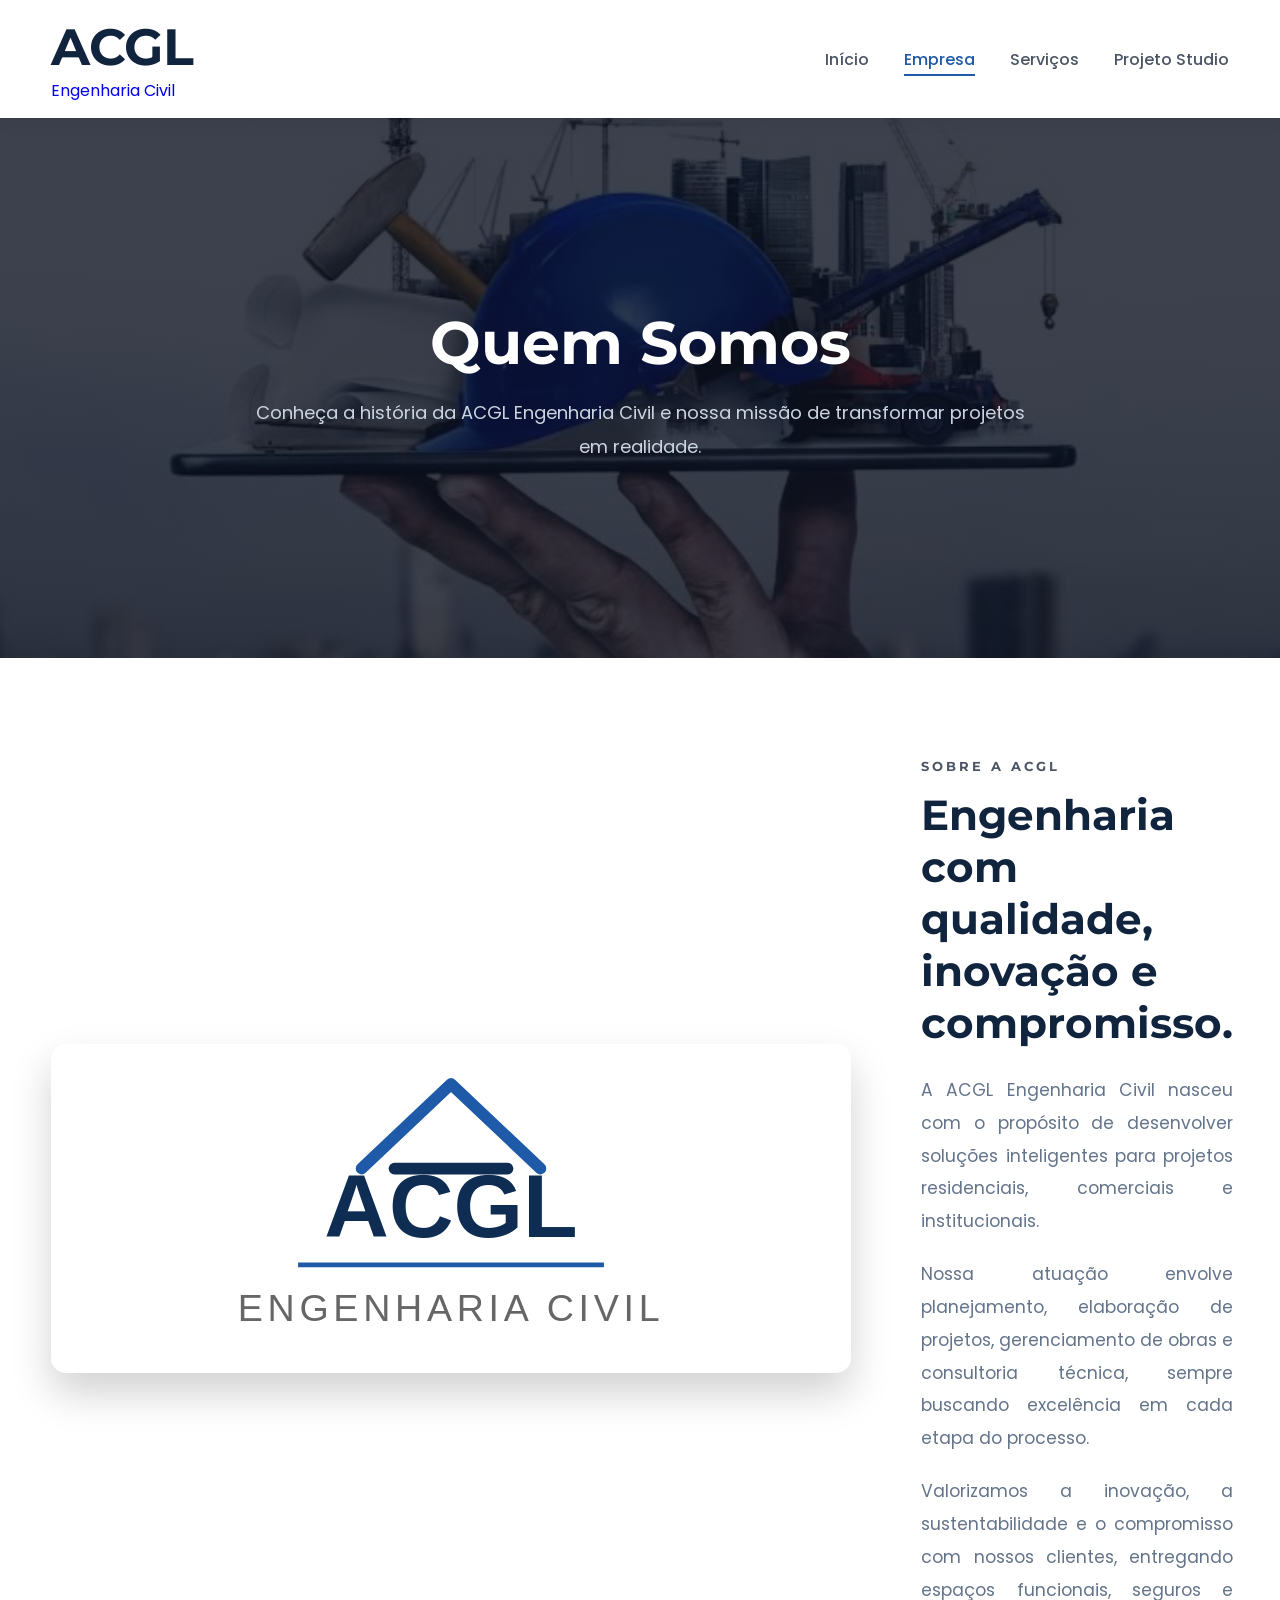
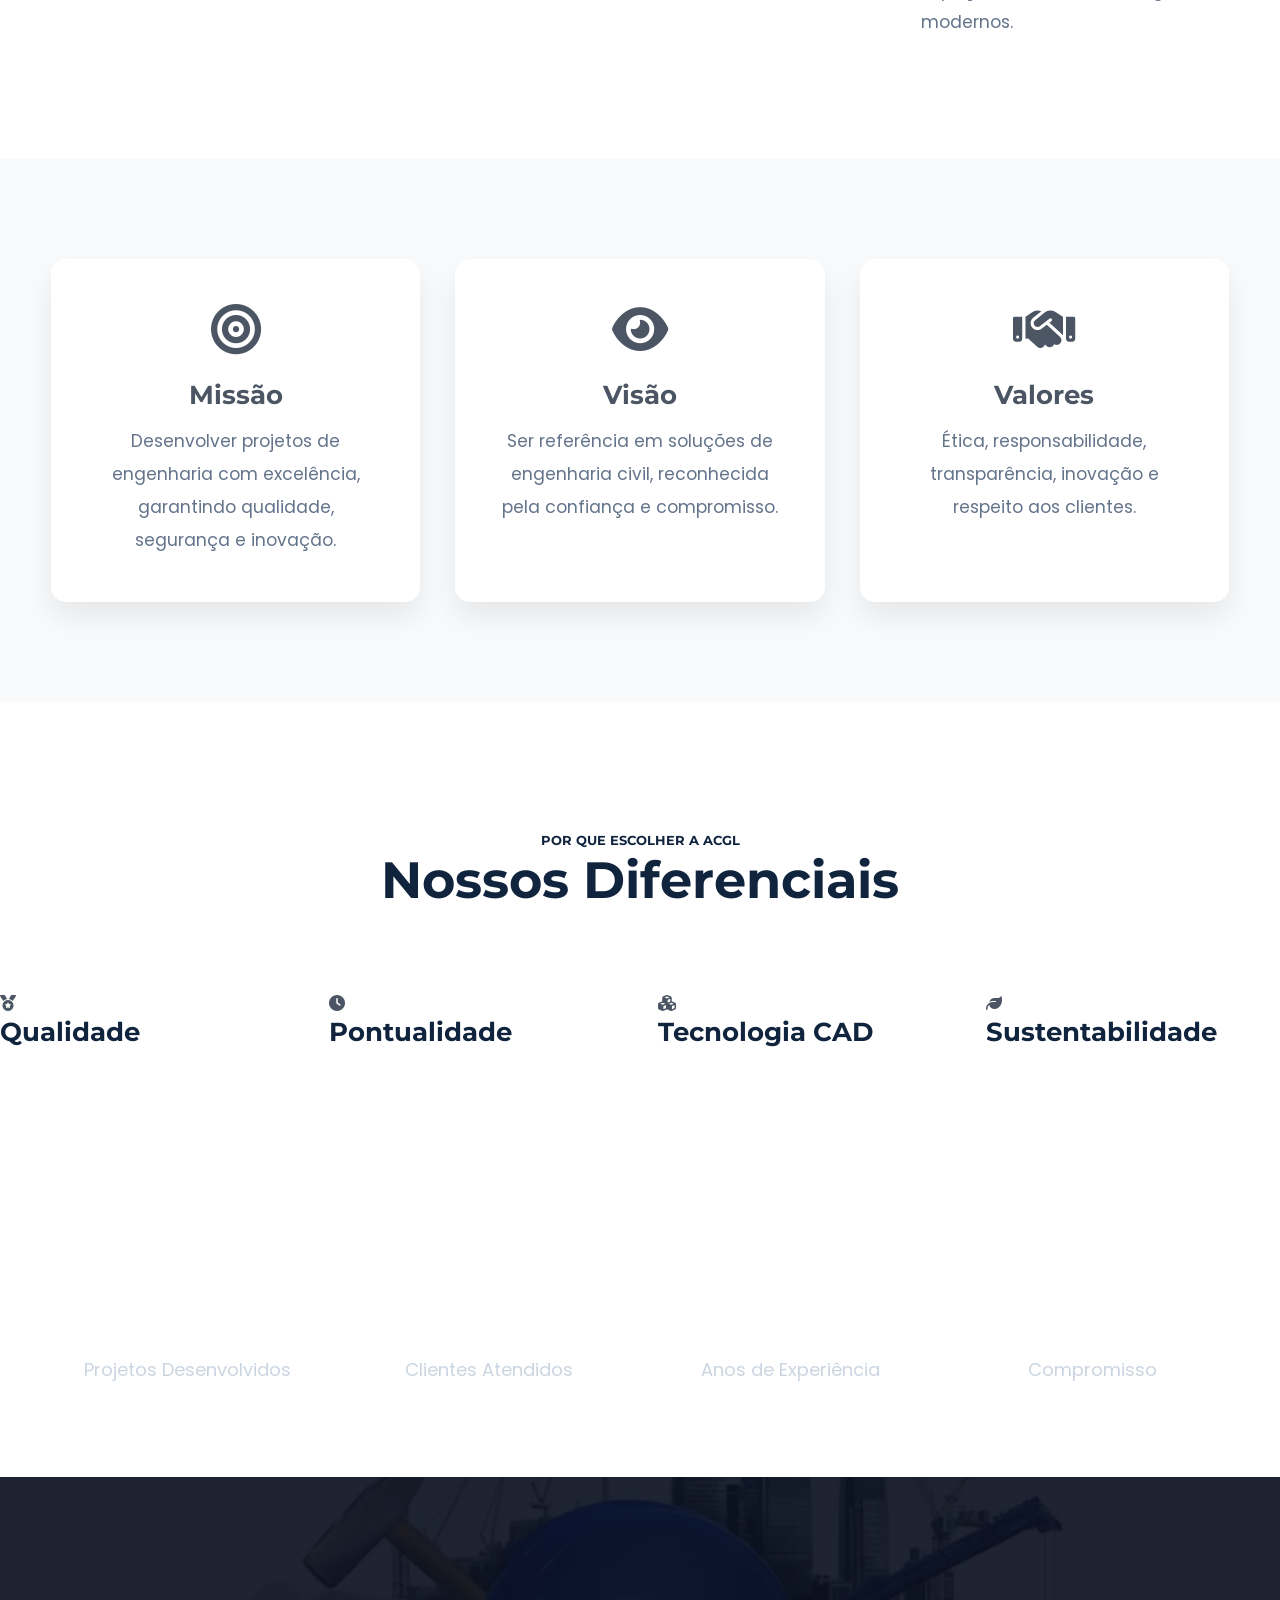
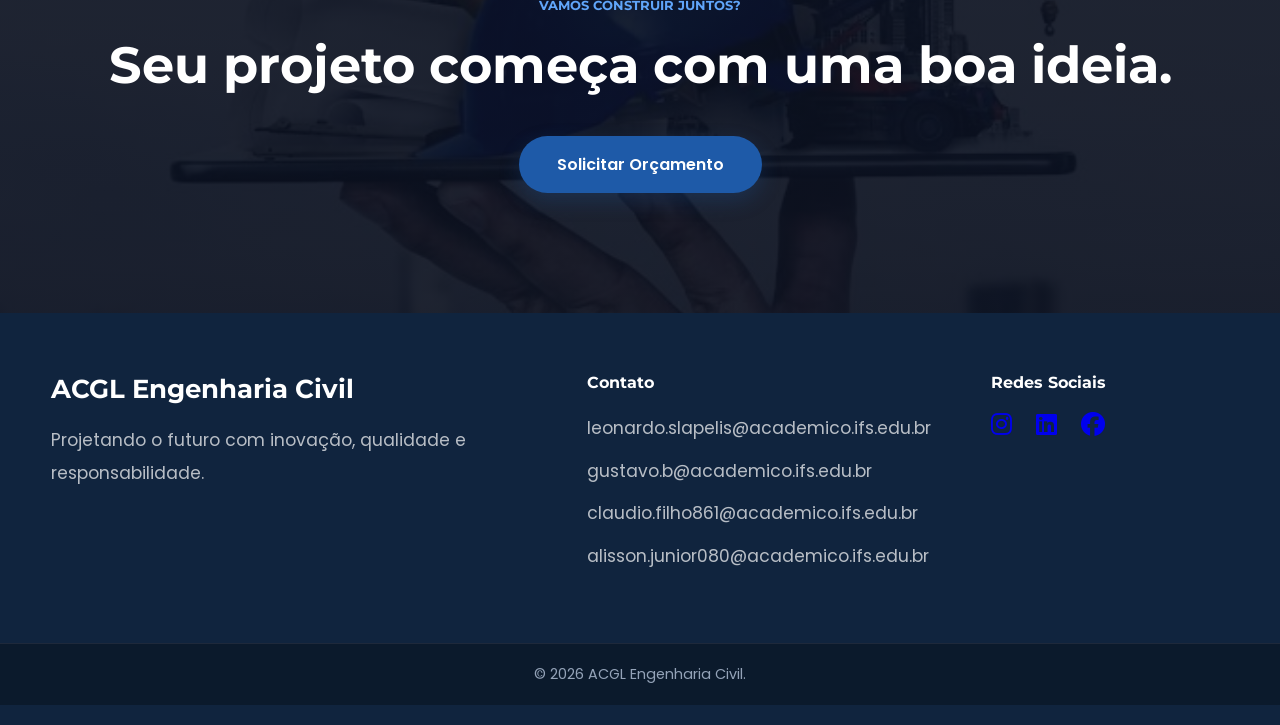
<file: paginas/empresa.html>
<!DOCTYPE html>
<html lang="pt-br">

<head>

    <meta charset="UTF-8">
    <meta name="viewport" content="width=device-width, initial-scale=1.0">

    <title>ACGL Engenharia Civil | Empresa</title>

    <link rel="stylesheet" href="../css/styleempresa.css">
    <link rel="stylesheet" href="../css/style.css">

    <!-- Google Fonts -->
    <link rel="preconnect" href="https://fonts.googleapis.com">
    <link rel="preconnect" href="https://fonts.gstatic.com" crossorigin>

    <link href="https://fonts.googleapis.com/css2?family=Montserrat:wght@400;600;700;800&family=Poppins:wght@300;400;500;600&display=swap" rel="stylesheet">

    <!-- Font Awesome -->
    <link rel="stylesheet"
        href="https://cdnjs.cloudflare.com/ajax/libs/font-awesome/6.6.0/css/all.min.css">

</head>

<body>

    <!-- ================= HEADER ================= -->

    <header>

        <div class="container">

            <div class="logo">

                <a href="../index.html">

                    <h2>ACGL</h2>
                    <span>Engenharia Civil</span>

                </a>

            </div>

            <nav>

                <ul>

                    <li><a href="../index.html">Início</a></li>
                    <li><a href="empresa.html" class="active">Empresa</a></li>
                    <li><a href="servico.html">Serviços</a></li>
                    <li><a href="paginastudio.html"> Projeto Studio </a></li>
        

                </ul>

            </nav>

        </div>

    </header>

    <!-- ================= HERO ================= -->

    <section class="hero-page">

        <div class="overlay"></div>

        <div class="hero-content">

            <h1>Quem Somos</h1>

            <p>

                Conheça a história da ACGL Engenharia Civil
                e nossa missão de transformar projetos em realidade.

            </p>

        </div>

    </section>

    <!-- ================= EMPRESA ================= -->

    <section class="empresa">

        <div class="container">

            <div class="empresa-img">

                <img src="../imagens/svg width=340 height=140 viewBox=0.svg" alt="Equipe ACGL">

            </div>

            <div class="empresa-texto">

                <h5>SOBRE A ACGL</h5>

                <h2>Engenharia com qualidade, inovação e compromisso.</h2>

                <p>

                    A ACGL Engenharia Civil nasceu com o propósito de desenvolver
                    soluções inteligentes para projetos residenciais, comerciais
                    e institucionais.

                </p>

                <p>

                    Nossa atuação envolve planejamento, elaboração de projetos,
                    gerenciamento de obras e consultoria técnica, sempre buscando
                    excelência em cada etapa do processo.

                </p>

                <p>

                    Valorizamos a inovação, a sustentabilidade e o compromisso
                    com nossos clientes, entregando espaços funcionais,
                    seguros e modernos.

                </p>

            </div>

        </div>

    </section>

    <!-- ================= MISSÃO ================= -->

    <section class="missao">

        <div class="container">

            <div class="box">

                <i class="fa-solid fa-bullseye"></i>

                <h3>Missão</h3>

                <p>

                    Desenvolver projetos de engenharia com excelência,
                    garantindo qualidade, segurança e inovação.

                </p>

            </div>

            <div class="box">

                <i class="fa-solid fa-eye"></i>

                <h3>Visão</h3>

                <p>

                    Ser referência em soluções de engenharia civil,
                    reconhecida pela confiança e compromisso.

                </p>

            </div>

            <div class="box">

                <i class="fa-solid fa-handshake"></i>

                <h3>Valores</h3>

                <p>

                    Ética, responsabilidade, transparência,
                    inovação e respeito aos clientes.

                </p>

            </div>

        </div>

    </section>

    <!-- ================= DIFERENCIAIS ================= -->

    <section class="diferenciais">

        <div class="titulo">

            <h5>POR QUE ESCOLHER A ACGL</h5>

            <h2>Nossos Diferenciais</h2>

        </div>

        <div class="cards">

            <div class="item">

                <i class="fa-solid fa-medal"></i>

                <h3>Qualidade</h3>

            </div>

            <div class="item">

                <i class="fa-solid fa-clock"></i>

                <h3>Pontualidade</h3>

            </div>

            <div class="item">

                <i class="fa-solid fa-cubes"></i>

                <h3>Tecnologia CAD</h3>

            </div>

            <div class="item">

                <i class="fa-solid fa-leaf"></i>

                <h3>Sustentabilidade</h3>

            </div>

        </div>

    </section>

    <!-- ================= NÚMEROS ================= -->

    <section class="estatisticas">

        <div class="container">

            <div class="numero">

                <h2>5+</h2>

                <p>Projetos Desenvolvidos</p>

            </div>

            <div class="numero">

                <h2>1+</h2>

                <p>Clientes Atendidos</p>

            </div>

            <div class="numero">

                <h2>1+</h2>

                <p>Anos de Experiência</p>

            </div>

            <div class="numero">

                <h2>100%</h2>

                <p>Compromisso</p>

            </div>

        </div>

    </section>

    <!-- ================= CTA ================= -->

    <section class="contato">

        <h5>VAMOS CONSTRUIR JUNTOS?</h5>

        <h2>Seu projeto começa com uma boa ideia.</h2>

        <a href="../index.html#contato-home" class="btn">

            Solicitar Orçamento

        </a>

    </section>

    <!-- ================= FOOTER ================= -->

    <footer>

        <div class="container">

            <div>

                <h3>ACGL Engenharia Civil</h3>

                <p>

                    Projetando o futuro com inovação,
                    qualidade e responsabilidade.

                </p>

            </div>

            <div>

                <h4>Contato</h4>

                <p> leonardo.slapelis@academico.ifs.edu.br </p>
                <p> gustavo.b@academico.ifs.edu.br </p>
                <p>  claudio.filho861@academico.ifs.edu.br </p> 
                <p> alisson.junior080@academico.ifs.edu.br </p>

            </div>

            <div>

                <h4>Redes Sociais</h4>

                <a href="https://www.instagram.com/"><i class="fab fa-instagram"></i></a>
               <a href="https://br.linkedin.com/"> <i class="fab fa-linkedin"></i></a>
               <a href="https://www.facebook.com/login/?next=https%3A%2F%2Fwww.facebook.com%2F%3Flocale%3Dpt_BR"> <i class="fab fa-facebook"></i> </a>

            </div>

        </div>

        <div class="copy">

            © 2026 ACGL Engenharia Civil.

        </div>

    </footer>

</body>

</html>
</file>
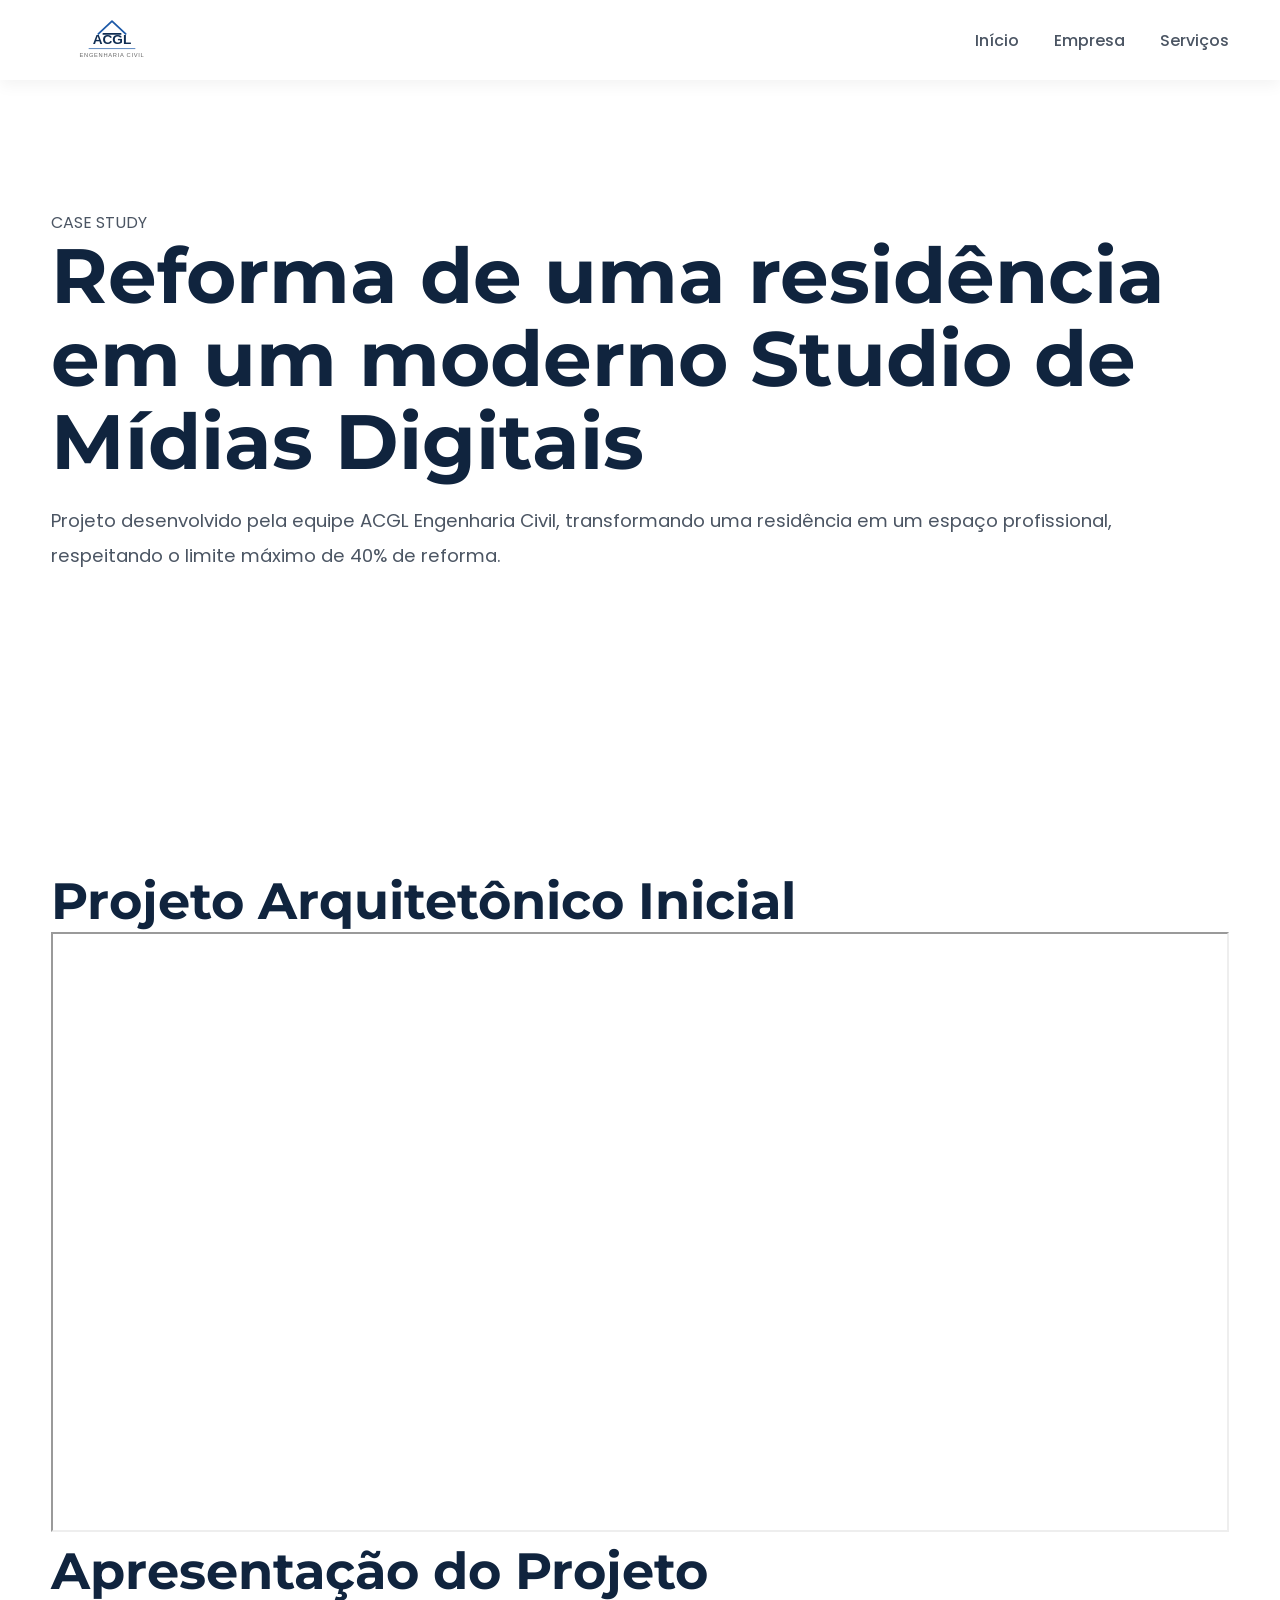
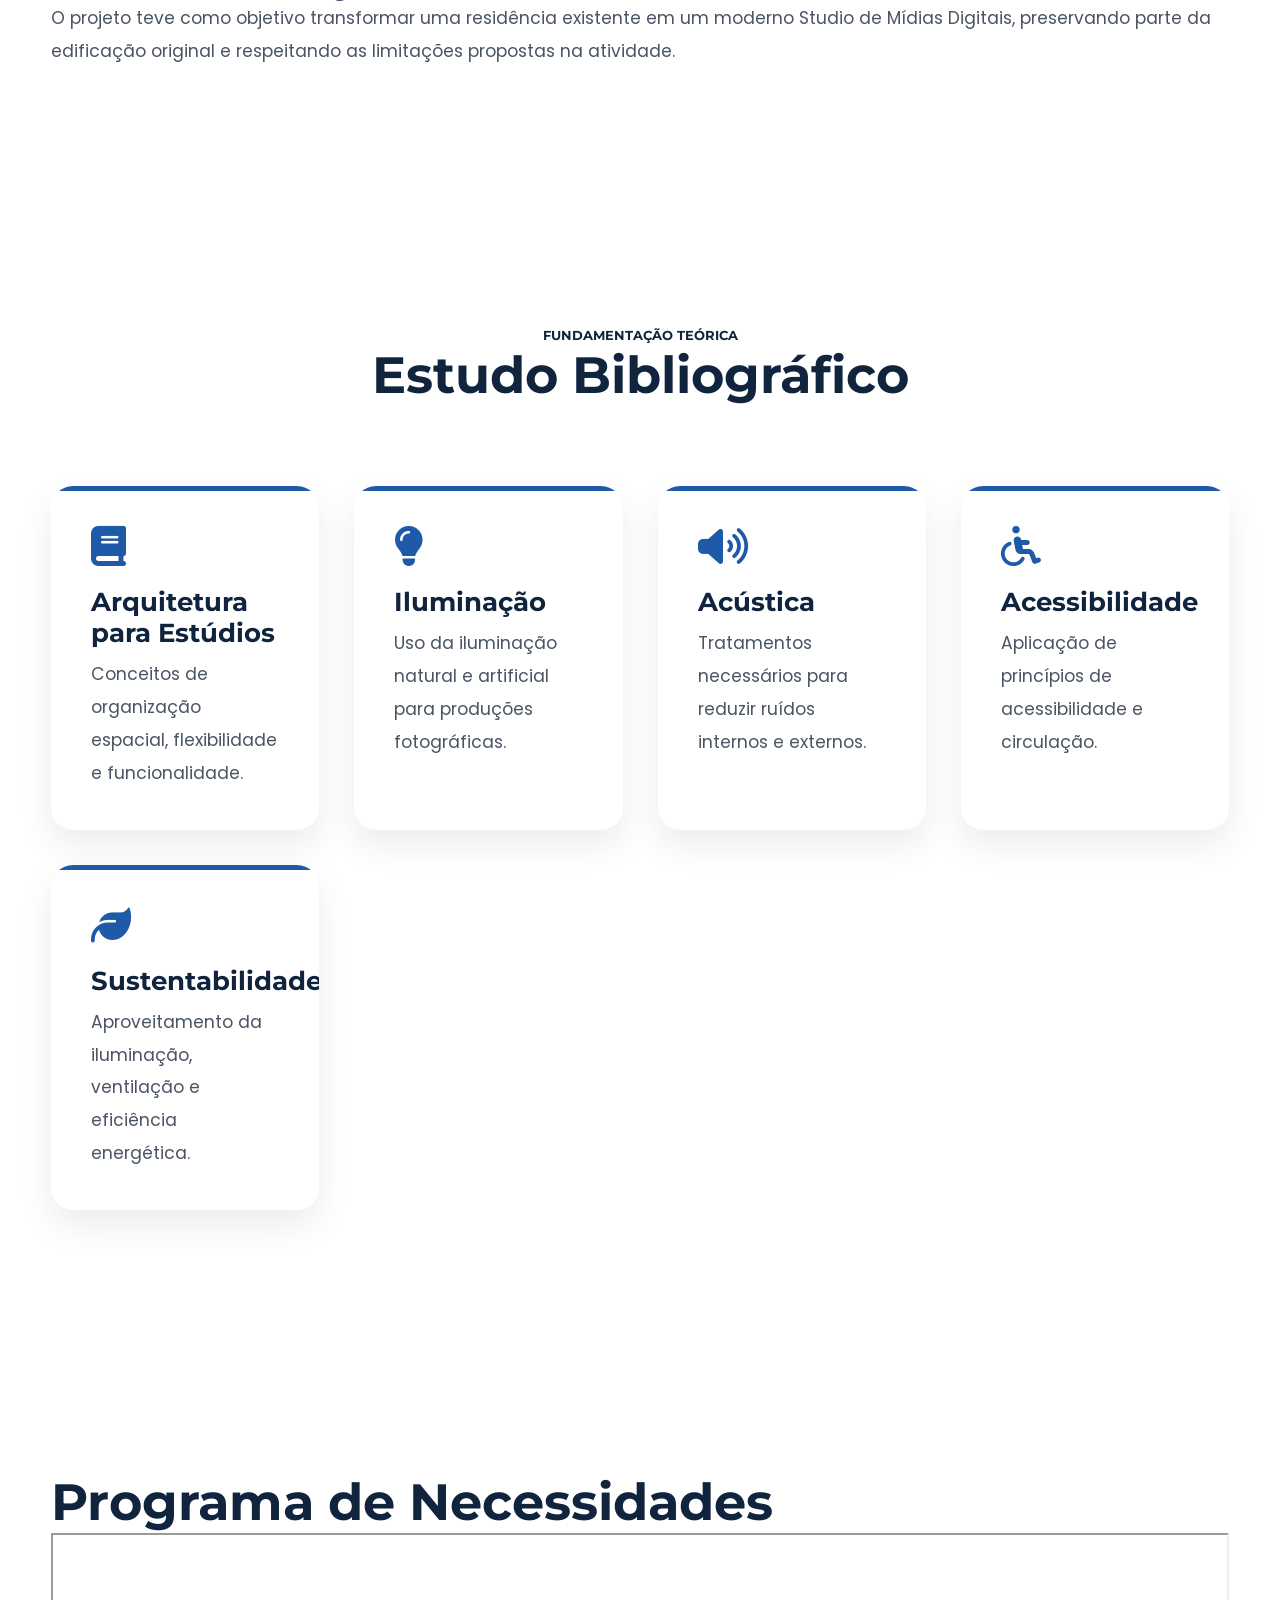
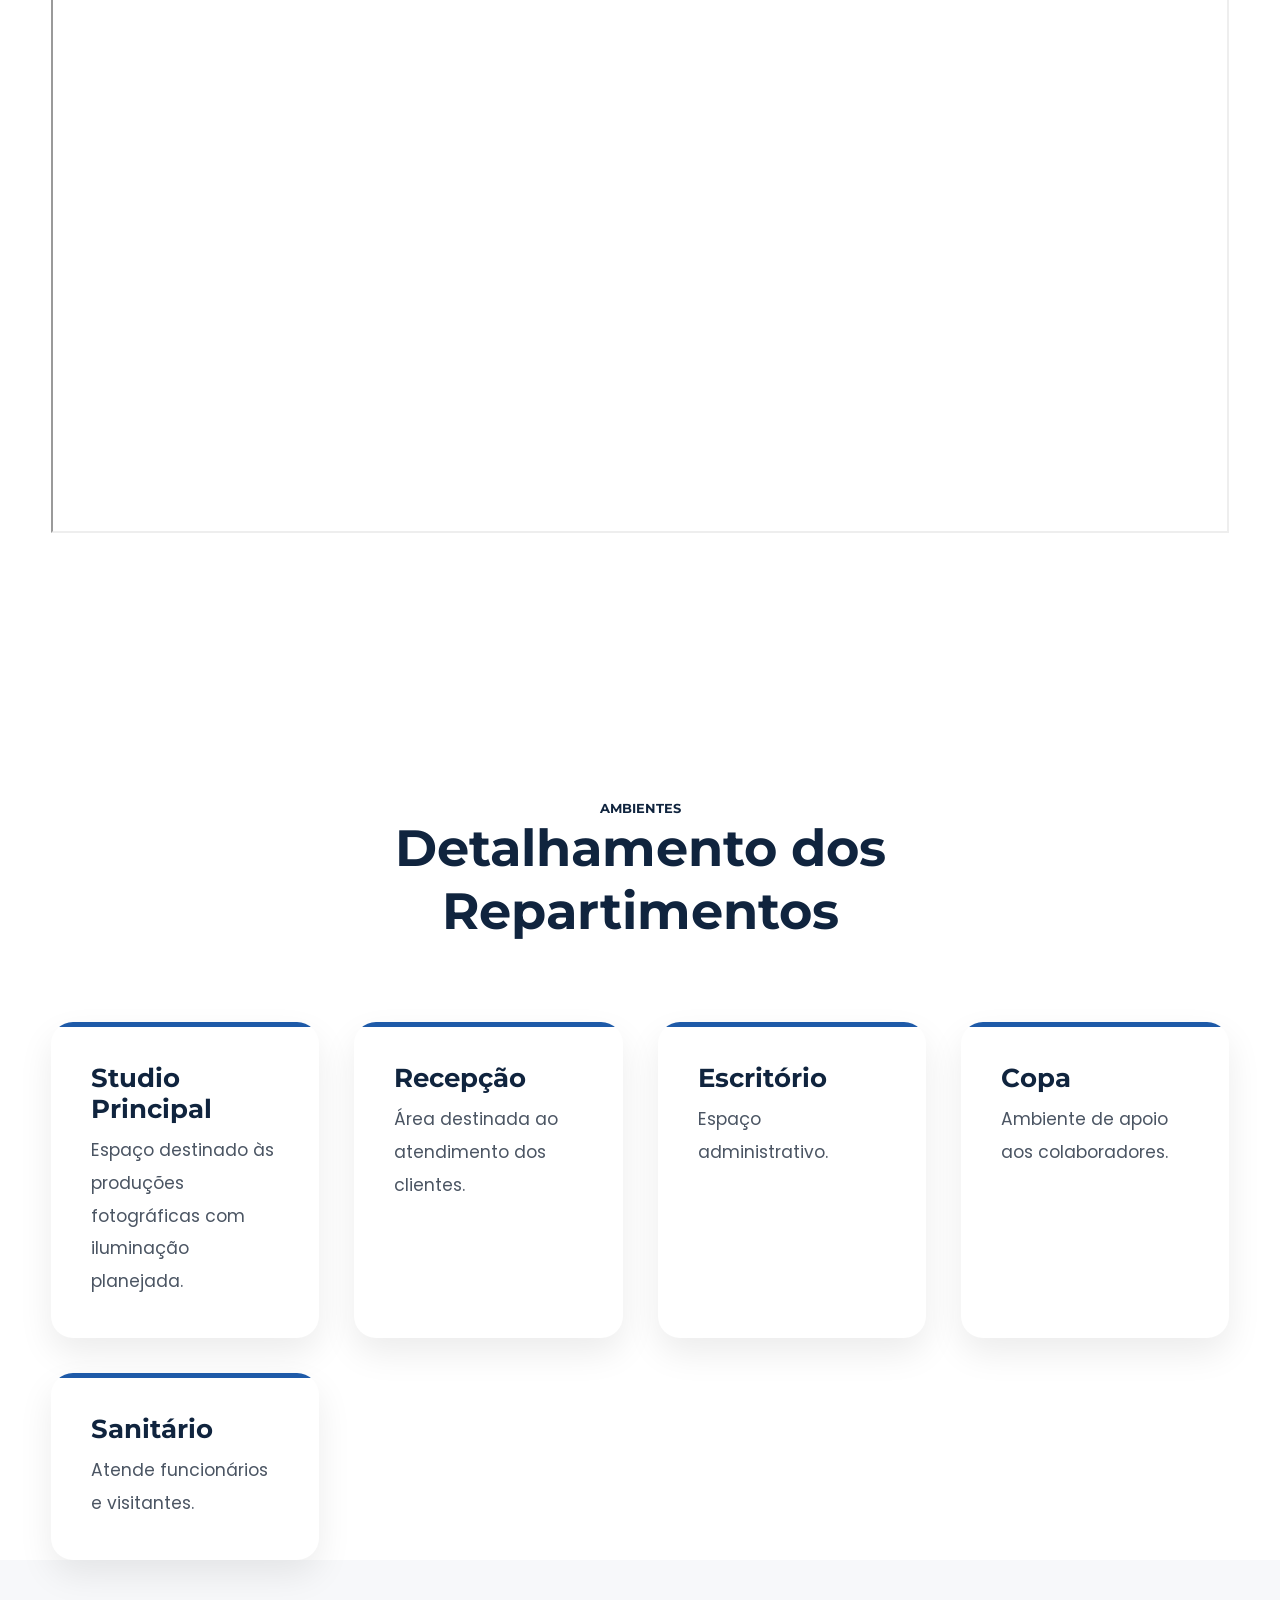
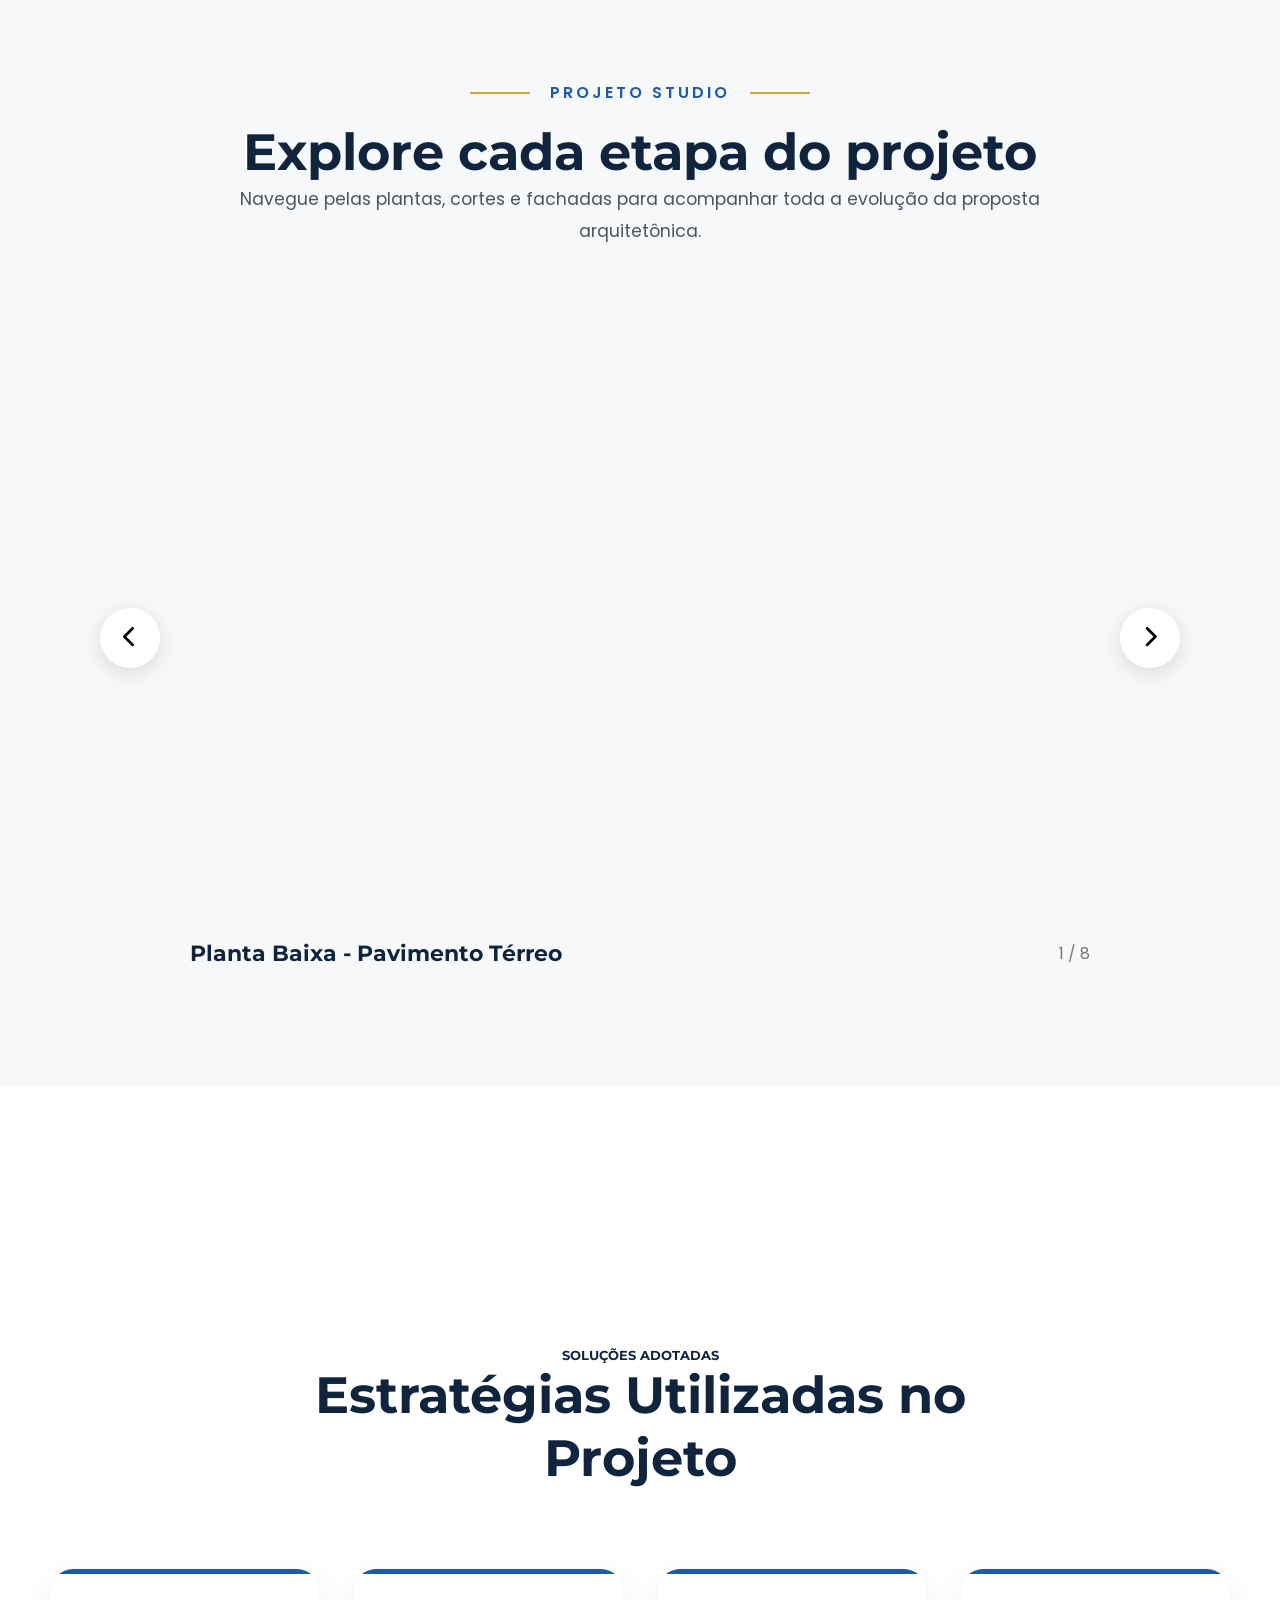
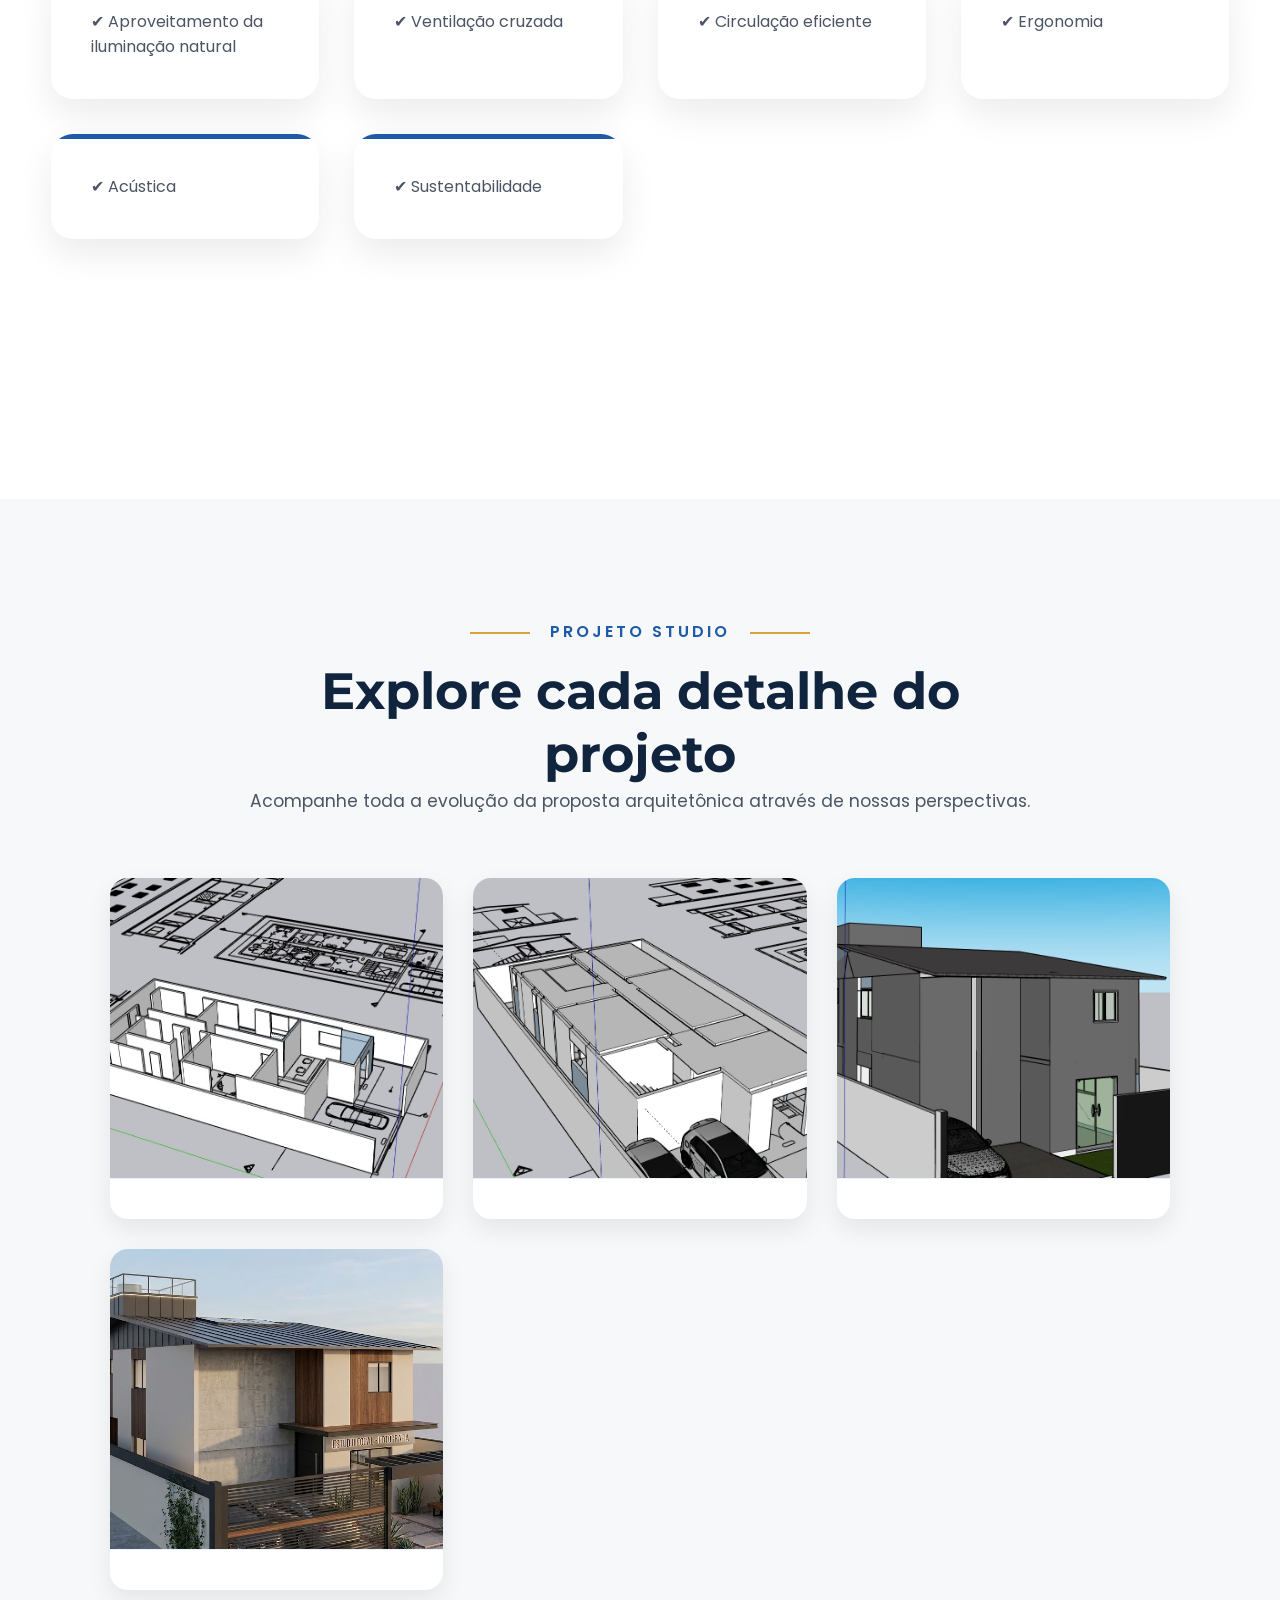
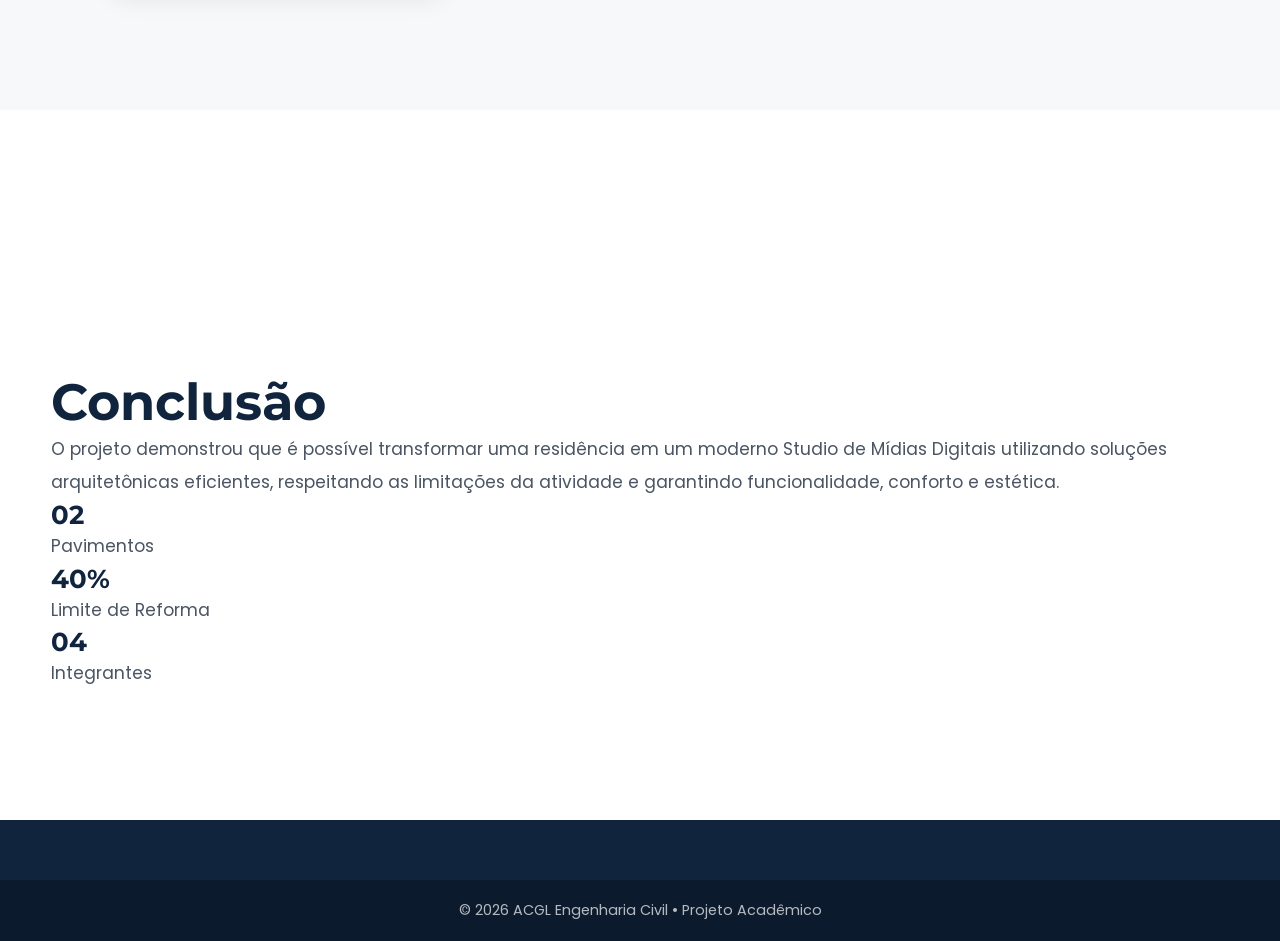
<file: paginas/paginastudio.html>
<!DOCTYPE html>
<html lang="pt-BR">

<head>

    <meta charset="UTF-8">
    <meta name="viewport" content="width=device-width, initial-scale=1.0">

    <title>Projeto Studio | ACGL Engenharia Civil</title>

    <link rel="stylesheet" href="../css/style.css">
    <link rel="stylesheet" href="../css/stylestudio.css">
     <script src="../js/studio.js" defer></script>


    <!-- Google Fonts -->

    <link rel="preconnect" href="https://fonts.googleapis.com">

    <link rel="preconnect" href="https://fonts.gstatic.com" crossorigin>

    <link href="https://fonts.googleapis.com/css2?family=Montserrat:wght@400;600;700;800&family=Poppins:wght@300;400;500;600&display=swap" rel="stylesheet">

    <!-- Font Awesome -->

    <link rel="stylesheet"
        href="https://cdnjs.cloudflare.com/ajax/libs/font-awesome/6.6.0/css/all.min.css">

</head>

<body>

<!-- ================= HEADER ================= -->

<header>

    <div class="container">

        <a href="../index.html" class="logo">

            <img src="../imagens/svg width=340 height=140 viewBox=0.svg" alt="Logo ACGL" title="logo">

        </a>

        <nav>

            <ul>

                <li><a href="../index.html">Início</a></li>

                <li><a href="empresa.html">Empresa</a></li>

                <li><a href="servicos.html">Serviços</a></li>



            </ul>

        </nav>

    </div>

</header>

<main>

<!-- ================= HERO ================= -->

<section class="hero-studio">

    <div class="container">

        <div class="hero-text">

            <span>CASE STUDY</span>

            <h1>

                Reforma de uma residência em um moderno Studio de Mídias Digitais

            </h1>

            <p>

                Projeto desenvolvido pela equipe ACGL Engenharia Civil,
                transformando uma residência em um espaço profissional,
                respeitando o limite máximo de 40% de reforma.

            </p>

        </div>

    </div>

</section>

<!-- ================= INTRODUÇÃO ================= -->

<section class="introducao">

<div class="container">

<div>
   <h2> Projeto Arquitetônico Inicial</h2>
<iframe src="../imagens/Projeto arquitetonico antes da reforma.pdf" width="100%" height="600px">
    Seu navegador não suporta a visualização de PDFs. 
    <a href="../imagens/Projeto arquitetonico antes da reforma.pdf">Clique aqui para baixar o PDF.</a>
</iframe>


</div>

<div>

<h2>Apresentação do Projeto</h2>

<p>

O projeto teve como objetivo transformar uma residência existente
em um moderno Studio de Mídias Digitais, preservando parte da
edificação original e respeitando as limitações propostas na atividade.

</p>

</div>

</div>

</section>

<!-- ================= FUNDAMENTAÇÃO ================= -->

<section class="fundamentacao">

<div class="titulo">

<h5>FUNDAMENTAÇÃO TEÓRICA</h5>

<h2>Estudo Bibliográfico</h2>

</div>

<div class="container cards">

<article class="card">

<i class="fa-solid fa-book"></i>

<h3>Arquitetura para Estúdios</h3>

<p>

Conceitos de organização espacial,
flexibilidade e funcionalidade.

</p>

</article>

<article class="card">

<i class="fa-solid fa-lightbulb"></i>

<h3>Iluminação</h3>

<p>

Uso da iluminação natural e artificial
para produções fotográficas.

</p>

</article>

<article class="card">

<i class="fa-solid fa-volume-high"></i>

<h3>Acústica</h3>

<p>

Tratamentos necessários para reduzir
ruídos internos e externos.

</p>

</article>

<article class="card">

<i class="fa-solid fa-wheelchair"></i>

<h3>Acessibilidade</h3>

<p>

Aplicação de princípios de acessibilidade
e circulação.

</p>

</article>

<article class="card">

<i class="fa-solid fa-leaf"></i>

<h3>Sustentabilidade</h3>

<p>

Aproveitamento da iluminação,
ventilação e eficiência energética.

</p>

</article>

</div>

</section>

<!-- ================= PROGRAMA ================= -->

<section class="programa">

<div class="container">

<div>

<h2>Programa de Necessidades</h2>

<iframe src="../imagens/Documentostudio.pdf" width="100%" height="600px">
    Seu navegador não suporta a visualização de PDFs. 
    <a href="../imagens/Documentostudio.pdf">Clique aqui para baixar o PDF.</a>
</iframe>

</div>

</div>

</section>

<!-- ================= ANTEPROJETO ================= -->



<!-- ================= AMBIENTES ================= -->

<section class="ambientes">

<div class="titulo">

<h5>AMBIENTES</h5>

<h2>Detalhamento dos Repartimentos</h2>

</div>

<div class="container cards">

<div class="card">

<h3>Studio Principal</h3>

<p>

Espaço destinado às produções fotográficas
com iluminação planejada.

</p>

</div>

<div class="card">

<h3>Recepção</h3>

<p>

Área destinada ao atendimento
dos clientes.

</p>

</div>

<div class="card">

<h3>Escritório</h3>

<p>

Espaço administrativo.

</p>

</div>

<div class="card">

<h3>Copa</h3>

<p>

Ambiente de apoio aos colaboradores.

</p>

</div>

<div class="card">

<h3>Sanitário</h3>

<p>

Atende funcionários e visitantes.

</p>

</div>

</div>

<!-- ======================================================
 GALERIA DO PROJETO
====================================================== -->

<section class="galeria-projeto">

    <div class="container">

        <div class="titulo">

            <span>PROJETO STUDIO</span>

            <h2>Explore cada etapa do projeto</h2>

            <p>

                Navegue pelas plantas, cortes e fachadas
                para acompanhar toda a evolução da proposta arquitetônica.

            </p>

        </div>

        <div class="viewer">

            <button class="btn-slide" id="anterior">

                <i class="fa-solid fa-chevron-left"></i>

            </button>

           <figure>
    <iframe id="imagemPrincipal" src="../imagens/Terrop FIN.pdf" width="100%" height="600px" style="border: none;">
        Seu navegador não suporta a visualização de PDFs. 
        <a href="../imagens/Terrop FIN.pdf">Clique aqui para baixar o PDF.</a>
    </iframe>

    <figcaption>
        <h3 id="tituloImagem">Planta Baixa - Pavimento Térreo</h3>
        <span id="contador">1 / 8</span>
    </figcaption>
</figure>

            <button class="btn-slide" id="proximo">

                <i class="fa-solid fa-chevron-right"></i>

            </button>

        </div>

        

    </div>

</section>

</section>

<!-- ================= SOLUÇÕES ================= -->

<section class="solucoes">

<div class="titulo">

<h5>SOLUÇÕES ADOTADAS</h5>

<h2>Estratégias Utilizadas no Projeto</h2>

</div>

<div class="container cards">

<div class="card">✔ Aproveitamento da iluminação natural</div>

<div class="card">✔ Ventilação cruzada</div>

<div class="card">✔ Circulação eficiente</div>

<div class="card">✔ Ergonomia</div>

<div class="card">✔ Acústica</div>

<div class="card">✔ Sustentabilidade</div>

</div>

</section>

<!-- ================= GALERIA ================= -->

<section class="galeria-final">

<section class="galeria-projeto">
    <div class="container">
        
        <div class="titulo">
            <span>PROJETO STUDIO</span>
            <h2>Explore cada detalhe do projeto</h2>
            <p>Acompanhe toda a evolução da proposta arquitetônica através de nossas perspectivas.</p>
        </div>

        <div class="galeria-blocos">
            <div class="bloco-imagem">
                <img src="../imagens/01BIM.jpeg" alt="Planta Baixa">
                <div class="legenda"></div>
            </div>
            
            <div class="bloco-imagem">
                <img src="../imagens/02BIM.jfif" alt="Planta Superior">
                <div class="legenda"></div>
            </div>
            
            <div class="bloco-imagem">
                <img src="../imagens/03BIM.jfif" alt="Corte AA">
                <div class="legenda"></div>
            </div>
            
            <div class="bloco-imagem">
                <img src="../imagens/04BIM.jfif" alt="Fachada">
                <div class="legenda"></div>
            </div>


        </div>

    </div>
</section>

</section>

<!-- ================= CONCLUSÃO ================= -->

<section class="conclusao">

<div class="container">

<h2>Conclusão</h2>

<p>

O projeto demonstrou que é possível transformar uma residência
em um moderno Studio de Mídias Digitais utilizando soluções
arquitetônicas eficientes, respeitando as limitações da atividade
e garantindo funcionalidade, conforto e estética.

</p>

<div class="estatisticas">


<div>

<h3>02</h3>

<p>Pavimentos</p>

</div>

<div>

<h3>40%</h3>

<p>Limite de Reforma</p>

</div>

<div>

<h3>04</h3>

<p>Integrantes</p>

</div>

</div>

</div>

</section>

</main>

<!-- ================= FOOTER ================= -->

<footer>

<div class="copy">

© 2026 ACGL Engenharia Civil • Projeto Acadêmico

</div>

</footer>

</body>

</html>
</file>
<file: css/styleempresa.css>
/*====================================================
            HERO DAS PÁGINAS INTERNAS
====================================================*/

.hero-page{

    height:60vh;

    background:
    linear-gradient(rgba(11,17,32,.80),
    rgba(11,17,32,.80)),
    url("../imagens/teste.jpg");

    background-size:cover;
    background-position:center;
    background-repeat:no-repeat;

    display:flex;
    justify-content:center;
    align-items:center;
    text-align:center;

}

.hero-page .hero-content{

    max-width:800px;
    color:white;

}

.hero-page h1{

    font-size:60px;
    margin-bottom:20px;
    color:white;

}

.hero-page p{

    color:#CBD5E1;
    font-size:18px;

}

/*====================================================
                    EMPRESA
====================================================*/

.empresa{

    padding:100px 0;
    background:white;

}

.empresa .container{

    display:grid;
    grid-template-columns:1fr 1fr;
    gap:70px;
    align-items:center;

}

.empresa-img img{

    border-radius:15px;
    box-shadow:0 20px 40px rgba(0,0,0,.18);

}

.empresa-texto h5{

    color:var(--azul);
    letter-spacing:3px;
    margin-bottom:15px;

}

.empresa-texto h2{

    font-size:42px;
    margin-bottom:25px;

}

.empresa-texto p{

    margin-bottom:20px;
    text-align:justify;
    color:#64748B;

}

/*====================================================
            MISSÃO | VISÃO | VALORES
====================================================*/

.missao{

    background:#F8FAFC;
    padding:100px 0;

}

.missao .container{

    display:grid;
    grid-template-columns:repeat(3,1fr);
    gap:35px;

}

.box{

    background:white;

    padding:45px;

    border-radius:15px;

    text-align:center;

    box-shadow:0 15px 30px rgba(0,0,0,.08);

    transition:.35s;

}

.box:hover{

    transform:translateY(-10px);

    box-shadow:0 25px 45px rgba(0,0,0,.15);

}

.box i{

    font-size:50px;

    color:var(--azul);

    margin-bottom:25px;

}

.box h3{

    margin-bottom:15px;

    color:var(--preto);

}

.box p{

    color:#64748B;

}

/*====================================================
                ESTATÍSTICAS
====================================================*/

.estatisticas{

    background:var(--preto);

    padding:90px 0;

}

.estatisticas .container{

    display:grid;
    grid-template-columns:repeat(4,1fr);
    gap:30px;
    text-align:center;

}

.numero{

    color:white;

}

.numero h2{

    color:var(--azul);

    font-size:58px;

    margin-bottom:15px;

    font-weight:800;

}

.numero p{

    color:#CBD5E1;

    font-size:18px;

}

/*====================================================
                CONTATO / CTA
====================================================*/

.contato{

    background:
    linear-gradient(rgba(11,17,32,.92),
    rgba(11,17,32,.92)),
    url("../imagens/teste.jpg");

    background-size:cover;
    background-position:center;

    text-align:center;

    padding:120px 20px;

}

.contato h5{

    color:#60A5FA;

}

.contato h2{

    color:white;

    margin:20px 0 40px;

}

/*====================================================
                FOOTER
====================================================*/

footer{

    background:#020617;

    color:white;

    padding:70px 0 20px;

}

footer .container{

    display:grid;

    grid-template-columns:2fr 1fr 1fr;

    gap:50px;

}

footer h3,
footer h4{

    color:white;

    margin-bottom:20px;

}

footer p{

    color:#94A3B8;

    margin-bottom:10px;

}

footer i{

    font-size:24px;

    margin-right:20px;

    color:var(--azul);

    transition:.3s;

    cursor:pointer;

}

footer i:hover{

    color:white;

    transform:translateY(-5px);

}

.copy{

    text-align:center;

    color:#94A3B8;

    border-top:1px solid #1E293B;

    margin-top:50px;

    padding-top:25px;

}

/*====================================================
                MENU ATIVO
====================================================*/

nav a.active{

    color:var(--azul);

}

nav a.active::after{

    width:100%;

}

/*====================================================
                RESPONSIVO
====================================================*/

@media(max-width:992px){

    .empresa .container{

        grid-template-columns:1fr;

    }

    .missao .container{

        grid-template-columns:1fr;

    }

    .estatisticas .container{

        grid-template-columns:repeat(2,1fr);

    }

    footer .container{

        grid-template-columns:1fr;

        text-align:center;

    }

}

@media(max-width:768px){

    .hero-page h1{

        font-size:42px;

    }

    .empresa-texto h2{

        font-size:34px;

    }

    .estatisticas .container{

        grid-template-columns:1fr;

    }

}
</file>
<file: css/style.css>
/*==================================================
                GOOGLE FONTS
==================================================*/

@import url('https://fonts.googleapis.com/css2?family=Montserrat:wght@500;600;700;800&family=Poppins:wght@300;400;500;600&display=swap');

/*==================================================
                RESET
==================================================*/

*{
    margin:0;
    padding:0;
    box-sizing:border-box;
}

html{
    scroll-behavior:smooth;
}

body{

    font-family:'Poppins',sans-serif;

    color:#4B5563;

    background:#FFFFFF;

    overflow-x:hidden;

    text-rendering:optimizeLegibility;

}

img{

    display:block;

    width: 800px;
    height: 100;

}

a{

    text-decoration:none;

}

ul{

    list-style:none;

}

button{

    font-family:inherit;

}

/*==================================================
                ROOT
==================================================*/

:root{

    /* Cores */

    --primary:#0F2D52;

    --secondary:#1E5AA8;

    --accent:#D6A63C;

    --white:#FFFFFF;

    --gray:#F6F8FB;

    --gray-2:#EEF2F7;

    --text:#4B5563;

    --title:#10243E;

    /* Radius */

    --radius-sm:12px;

    --radius-md:18px;

    --radius-lg:28px;

    --radius-xl:50px;

    /* Sombras */

    --shadow-sm:0 5px 15px rgba(0,0,0,.05);

    --shadow-md:0 15px 35px rgba(0,0,0,.08);

    --shadow-lg:0 30px 60px rgba(0,0,0,.12);

    /* Espaçamentos */

    --space-xs:12px;

    --space-sm:20px;

    --space-md:35px;

    --space-lg:60px;

    --space-xl:100px;

    --space-xxl:150px;

    /* Transição */

    --transition:.35s ease;

}
/*==================================================
                TIPOGRAFIA
==================================================*/

h1,
h2,
h3,
h4,
h5{

    font-family:'Montserrat',sans-serif;

    color:var(--title);

}

h1{

    font-size:clamp(3rem,6vw,5rem);

    line-height:1.08;

}

h2{

    font-size:clamp(2.3rem,4vw,3.2rem);

}

h3{

    font-size:1.6rem;

}

p{

    font-size:1.08rem;

    line-height:1.9;

    color:var(--text);

}
/*==================================================
                SCROLL
==================================================*/

::-webkit-scrollbar{

    width:10px;

}

::-webkit-scrollbar-track{

    background:#EEF2F7;

}

::-webkit-scrollbar-thumb{

    background:#1E5AA8;

    border-radius:20px;

}

::-webkit-scrollbar-thumb:hover{

    background:#0F2D52;

}
::selection{

    background:#1E5AA8;

    color:white;

}
/*==================================================
                CONTAINER
==================================================*/

.container{

    width:min(92%,1360px);

    margin:auto;

}
section{

    padding:130px 0;

}
.titulo{

    text-align:center;

    max-width:800px;

    margin:0 auto 80px;

}

.titulo span{

    display:inline-block;

    color:var(--secondary);

    font-weight:600;

    letter-spacing:3px;

    margin-bottom:15px;

    position:relative;

}

.titulo span::before{

    content:"";

    width:60px;

    height:2px;

    background:var(--accent);

    position:absolute;

    left:-80px;

    top:50%;

}

.titulo span::after{

    content:"";

    width:60px;

    height:2px;

    background:var(--accent);

    position:absolute;

    right:-80px;

    top:50%;

}
.card{

    background:white;

    padding:40px;

    border-radius:22px;

    box-shadow:var(--shadow-md);

    transition:var(--transition);

    overflow:hidden;

    position:relative;

}

.card::before{

    content:"";

    position:absolute;

    top:0;

    left:0;

    width:100%;

    height:5px;

    background:var(--secondary);

}

.card:hover{

    transform:translateY(-12px);

    box-shadow:var(--shadow-lg);

}

.btn{

    display:inline-flex;

    justify-content:center;

    align-items:center;

    gap:10px;

    padding:16px 38px;

    border-radius:999px;

    background:var(--secondary);

    color:white;

    font-weight:600;

    transition:var(--transition);

    box-shadow:0 8px 20px rgba(30,90,168,.25);

}

.btn:hover{

    background:var(--primary);

    transform:translateY(-4px);

}

.btn-outline{

    display:inline-flex;

    justify-content:center;

    align-items:center;

    padding:16px 38px;

    border-radius:999px;

    border:2px solid var(--secondary);

    color:var(--secondary);

    transition:var(--transition);

}

.btn-outline:hover{

    background:var(--secondary);

    color:white;

}
/*==================================================
                HEADER & NAVEGAÇÃO
==================================================*/
header {
    background: var(--white);
    padding: 15px 0;
    position: sticky;
    top: 0;
    z-index: 1000;
    box-shadow: var(--shadow-sm);
}

header .container {
    display: flex;
    justify-content: space-between;
    align-items: center;
}

.logo img {
    height: 50px;
    width: auto;
}

nav ul {
    display: flex;
    gap: var(--space-md);
}

nav a {
    color: var(--text);
    font-weight: 500;
    font-size: 1rem;
    position: relative;
    padding-bottom: 5px;
    transition: var(--transition);
}

nav a:hover, 
nav a.active {
    color: var(--secondary);
}

nav a::after {
    content: '';
    position: absolute;
    bottom: 0;
    left: 0;
    width: 0;
    height: 2px;
    background: var(--secondary);
    transition: var(--transition);
}

nav a:hover::after, 
nav a.active::after {
    width: 100%;
}

.btn-header {
    background: var(--primary);
    color: var(--white);
    padding: 12px 28px;
    border-radius: var(--radius-lg);
    font-weight: 600;
    transition: var(--transition);
}

.btn-header:hover {
    background: var(--accent);
    transform: translateY(-2px);
}

/*==================================================
                HERO SECTION
==================================================*/
.hero {
    background: var(--gray);
    position: relative;
    padding: var(--space-xl) 0;
}

.hero-container {
    display: grid;
    grid-template-columns: 1fr 1fr;
    gap: var(--space-lg);
    align-items: center;
}

#heroCategoria {
    display: inline-block;
    color: var(--secondary);
    font-weight: 700;
    font-size: 0.85rem;
    letter-spacing: 2px;
    margin-bottom: var(--space-sm);
}

.hero-text h1 {
    margin-bottom: var(--space-sm);
}

.hero-text p {
    font-size: 1.15rem;
    margin-bottom: var(--space-md);
}

.hero-buttons {
    display: flex;
    gap: var(--space-sm);
    margin-bottom: var(--space-lg);
}

.hero-image {
    position: relative;
    border-radius: var(--radius-md);
    overflow: hidden;
    box-shadow: var(--shadow-md);
}

.hero-image img {
    aspect-ratio: 4/3;
    object-fit: cover;
}

.hero-btn {
    position: absolute;
    top: 50%;
    transform: translateY(-50%);
    background: rgba(255, 255, 255, 0.9);
    color: var(--primary);
    border: none;
    width: 45px;
    height: 45px;
    border-radius: 50%;
    cursor: pointer;
    display: grid;
    place-items: center;
    transition: var(--transition);
    z-index: 10;
}

.hero-btn:hover {
    background: var(--secondary);
    color: var(--white);
}

.hero-btn.prev { left: var(--space-sm); }
.hero-btn.next { right: var(--space-sm); }

.hero-dots {
    display: flex;
    justify-content: center;
    gap: 8px;
    margin-top: var(--space-md);
}

.dot {
    width: 10px;
    height: 10px;
    border-radius: 50%;
    background: #ccc;
    cursor: pointer;
    transition: var(--transition);
}

.dot.active {
    background: var(--secondary);
    width: 25px;
    border-radius: 10px;
}

.hero-counter {
    display: flex;
    align-items: center;
    gap: 15px;
    font-family: var(--font-heading);
    font-weight: 700;
    color: var(--title);
}

.hero-counter .linha {
    width: 50px;
    height: 2px;
    background: var(--text);
}

/*==================================================
                SOBRE E PROJETOS
==================================================*/
.sobre .container,
.projeto .container {
    display: grid;
    grid-template-columns: 1fr 1fr;
    gap: var(--space-lg);
    align-items: center;
}

.sobre img,
.projeto img {
    border-radius: var(--radius-md);
    box-shadow: var(--shadow-md);
}

.sobre h2,
.projeto h2 {
    margin-bottom: var(--space-sm);
}

.sobre p,
.projeto p {
    margin-bottom: var(--space-md);
}

/*==================================================
                GRIDS DE CARDS
==================================================*/
.servicos, .etapas, .tecnologias {
    background: var(--gray);
}

.cards {
    display: grid;
    grid-template-columns: repeat(auto-fit, minmax(250px, 1fr));
    gap: var(--space-md);
}

.card i {
    font-size: 2.5rem;
    color: var(--secondary);
    margin-bottom: var(--space-sm);
    transition: var(--transition);
}

.card:hover i {
    transform: scale(1.1);
    color: var(--primary);
}

.card h3 {
    margin-bottom: 10px;
}

/*==================================================
                CTA
==================================================*/
.cta {
    background: var(--primary);
    text-align: center;
    padding: var(--space-xl) 0;
}

.cta h2 {
    color: var(--white);
    max-width: 800px;
    margin: 0 auto var(--space-md);
}

/*==================================================
                CONTATO
==================================================*/
.contato-home .container {
    display: grid;
    grid-template-columns: 1fr 1.2fr;
    gap: var(--space-xl);
}

.contato-info span {
    color: var(--secondary);
    font-weight: 700;
    letter-spacing: 2px;
    margin-bottom: var(--space-xs);
    display: block;
}

.contato-info h2 {
    margin-bottom: var(--space-sm);
}

.contato-info p {
    margin-bottom: var(--space-md);
}

.info-item {
    display: flex;
    align-items: center;
    gap: 15px;
    margin-bottom: var(--space-sm);
    font-size: 1.1rem;
    color: var(--title);
    font-weight: 500;
}

.info-item i {
    color: var(--secondary);
    font-size: 1.3rem;
    width: 40px;
    height: 40px;
    background: var(--gray);
    display: grid;
    place-items: center;
    border-radius: 50%;
}

.formulario {
    background: var(--white);
    padding: 40px;
    border-radius: var(--radius-md);
    box-shadow: var(--shadow-md);
    display: flex;
    flex-direction: column;
    gap: var(--space-sm);
}

.formulario input,
.formulario textarea {
    width: 100%;
    padding: 16px;
    border: 1px solid #E5E7EB;
    border-radius: var(--radius-sm);
    font-family: inherit;
    font-size: 1rem;
    color: var(--text);
    background: var(--gray-2);
    transition: var(--transition);
}

.formulario input:focus,
.formulario textarea:focus {
    outline: none;
    border-color: var(--secondary);
    background: var(--white);
    box-shadow: 0 0 0 4px rgba(30, 90, 168, 0.1);
}

.formulario button {
    cursor: pointer;
    border: none;
    margin-top: 10px;
}

/*==================================================
                FOOTER
==================================================*/
footer {
    background: var(--title);
    color: rgba(255, 255, 255, 0.7);
    padding-top: var(--space-lg);
}

footer .container {
    display: grid;
    grid-template-columns: 2fr 1fr 1fr;
    gap: var(--space-lg);
    margin-bottom: var(--space-lg);
}

footer h3, footer h4 {
    color: var(--white);
    margin-bottom: var(--space-sm);
}

footer p {
    color: inherit;
    margin-bottom: 10px;
}

.copy {
    text-align: center;
    padding: 20px;
    background: #0B1A2C;
    font-size: 0.9rem;
}

/*==================================================
                RESPONSIVIDADE
==================================================*/
@media (max-width: 992px) {
    .hero-container,
    .sobre .container,
    .projeto .container,
    .contato-home .container {
        grid-template-columns: 1fr;
        text-align: center;
    }

    .hero-buttons {
        justify-content: center;
    }

    .contato-info {
        text-align: center;
    }

    .info-item {
        justify-content: center;
    }

    footer .container {
        grid-template-columns: 1fr;
        text-align: center;
    }
}

@media (max-width: 768px) {
    header .container {
        flex-direction: column;
        gap: 15px;
    }

    nav ul {
        flex-wrap: wrap;
        justify-content: center;
        gap: 15px;
    }

    section {
        padding: 80px 0;
    }
    
    .titulo span::before,
    .titulo span::after {
        display: none; /* Remove linhas do título no mobile para não quebrar layout */
    }
}

/*==================================================
      BOTÕES SOLTOS (DEPOIS DA HERO)
==================================================*/
/* Essa regra pega apenas os botões que estão fora do texto principal da hero */
.hero-buttons:not(.hero-text .hero-buttons) {
    display: flex;
    justify-content: center; /* Centraliza os botões horizontalmente */
    align-items: center;
    width: 100%;
    margin-top: var(--space-md);
    margin-bottom: var(--space-lg);
    gap: var(--space-sm);
}

/*==================================================
                PARCEIROS
==================================================*/
.parceiros {
    background: var(--white); 
    padding: var(--space-xl) 0;
}

.parceiros-grid {
    display: flex;
    flex-wrap: wrap;
    justify-content: center;
    align-items: center;
    gap: var(--space-xl);
    padding-top: var(--space-sm);
}

.parceiros-grid img {
    max-width: 160px; /* Tamanho máximo para não quebrar o layout */
    height: auto;
    object-fit: contain;
    /* Deixa os logos cinzas e um pouco transparentes por padrão */
    filter: grayscale(100%) opacity(0.6); 
    transition: var(--transition);
}

/* Efeito ao passar o mouse */
.parceiros-grid img:hover {
    filter: grayscale(0%) opacity(1);
    transform: scale(1.05);
}

/* Ajuste de espaçamento para celulares */
@media (max-width: 768px) {
    .parceiros-grid {
        gap: var(--space-md);
    }
    
    .parceiros-grid img {
        max-width: 120px;
    }
}
</file>
<file: css/stylestudio.css>
/*==========================================
GALERIA
==========================================*/

.galeria-projeto{

    padding:120px 0;

    background:#F7F8FA;

}

.viewer{

    margin-top:60px;

    display:flex;

    align-items:center;

    justify-content:center;

    gap:30px;

}

.viewer figure{

    width:900px;

}

.viewer img{

    width:100%;

    height:550px;

    object-fit:cover;

    border-radius:18px;

    box-shadow:0 15px 40px rgba(0,0,0,.15);

}

figcaption{

    margin-top:25px;

    display:flex;

    justify-content:space-between;

    align-items:center;

}

figcaption h3{

    font-size:22px;

}

figcaption span{

    color:#777;

}

.btn-slide{

    width:60px;

    height:60px;

    border:none;

    border-radius:50%;

    cursor:pointer;

    background:white;

    font-size:22px;

    box-shadow:0 5px 20px rgba(0,0,0,.12);

    transition:.3s;

}

.btn-slide:hover{

    background:#1E5AA8;

    color:white;

}

.miniaturas{

    display:flex;

    justify-content:center;

    gap:18px;

    margin-top:40px;

    flex-wrap:wrap;

}

.thumb{

    width:120px;

    height:80px;

    object-fit:cover;

    border-radius:12px;

    cursor:pointer;

    opacity:.5;

    transition:.3s;

    border:3px solid transparent;

}

.thumb:hover{

    opacity:1;

    transform:scale(1.05);

}

.thumb.ativa{

    opacity:1;

    border-color:#1E5AA8;

}
/*==========================================
    GALERIA EM BLOCOS (GRID)
==========================================*/
.galeria-projeto {
    padding: 120px 0;
    background: #F7F8FA;
}

.galeria-projeto .titulo {
    text-align: center;
    margin-bottom: 60px;
}

/* O Container principal dos blocos */
.galeria-blocos {
    width: 90%;
    max-width: 1200px;
    margin: 0 auto;
    display: grid;
    /* Essa linha faz a mágica: cria colunas automáticas que não ficam menores que 320px */
    grid-template-columns: repeat(auto-fit, minmax(320px, 1fr));
    gap: 30px;
}

/* Cada bloco individual */
.bloco-imagem {
    position: relative;
    border-radius: 18px;
    overflow: hidden; /* Mantém a imagem dentro das bordas arredondadas */
    box-shadow: 0 10px 25px rgba(0,0,0,0.08);
    transition: transform 0.4s ease, box-shadow 0.4s ease;
    cursor: pointer;
    background: #FFF;
}

/* A imagem dentro do bloco */
.bloco-imagem img {
    width: 100%;
    height: 300px; /* Mantém todas as imagens com a mesma altura */
    object-fit: cover; /* Corta a imagem sem distorcer para caber no bloco */
    display: block;
    transition: transform 0.5s ease;
}

/* Efeito Hover: O bloco sobe um pouco e a imagem dá um leve zoom */
.bloco-imagem:hover {
    transform: translateY(-8px);
    box-shadow: 0 15px 40px rgba(0,0,0,0.15);
}

.bloco-imagem:hover img {
    transform: scale(1.05);
}

/* Legenda da imagem (Opcional, mas fica elegante) */
.bloco-imagem .legenda {
    padding: 20px;
    font-size: 16px;
    font-weight: 600;
    color: #0B1120;
    text-align: center;
    border-top: 1px solid #EAF2FF;
}

/* Ajuste para celulares pequenos */
@media (max-width: 500px) {
    .galeria-blocos {
        grid-template-columns: 1fr; /* 1 imagem por linha no celular */
    }
    
    .bloco-imagem img {
        height: 250px;
    }
}
</file>
